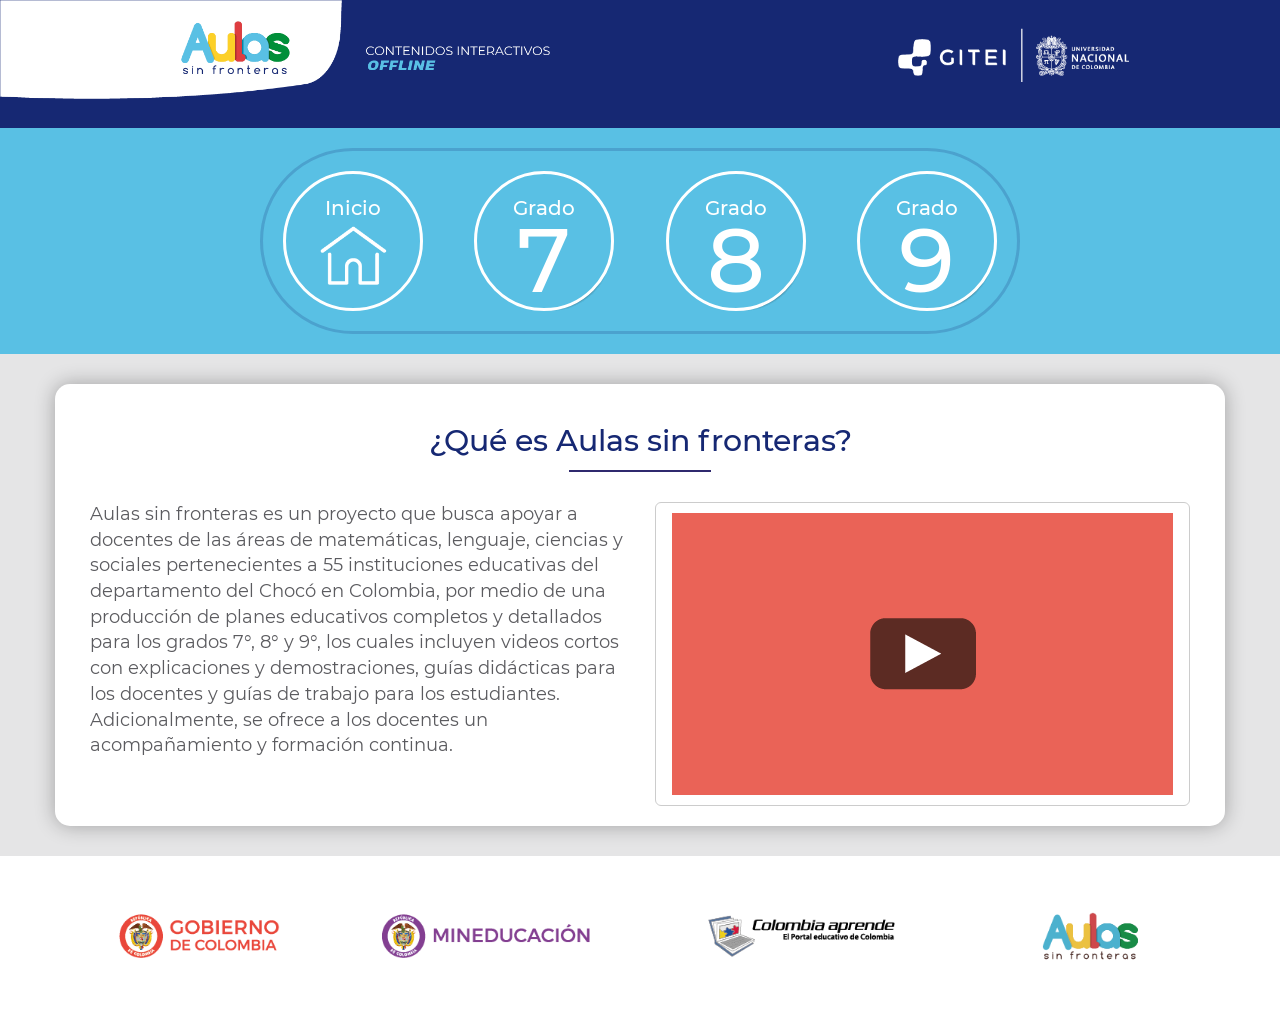
<file: index.html>
<!DOCTYPE html>
<html lang="es">

  <head>
    <title>ASF Local</title>
    <meta charset="utf-8">
    <meta name="viewport" content="width=device-width, initial-scale=1">
    <link rel="stylesheet" href="css/bootstrap.min.css">
    <link rel="stylesheet" href="css/style.css">
    <script src="js/jquery.min.js"></script>
    <script src="js/bootstrap.min.js"></script>
    <script src="js/paths.js"></script>
    <script src="js/general.js"></script>
    <script src="js/index.js"></script>
  </head>

  <body>
    <div class="header">
      <div class="container-fluid">
        <div class="row header-first-row">
          <div class="col-sm-7">
            <img src="images/img-sitetitle.png" class="img-responsive row site-title">
          </div>
          <div class="col-sm-5 header-logo-container">
            <img src="images/logo-header.png" class="img-responsive row">
          </div>
        </div>
      </div>
    </div>
    <div class="container-fluid main-menu">
      <div class="container">
        <div class="row">
          <div class="col-xs-12 grade-buttons-container">
            <div class="grade-buttons"></div>
          </div>
        </div>
      </div>
    </div>
    <div class="container-fluid home-videos">
      <div class="container">
        <div class="row video-buttons-container">
          <h1>¿Qué es Aulas sin fronteras?</h1>
          <div class="col-sm-6">
            <p>Aulas sin fronteras es un proyecto que busca apoyar a docentes de las áreas de matemáticas, lenguaje, ciencias y sociales pertenecientes a 55 instituciones educativas del departamento del Chocó en Colombia, por medio de una producción de planes
              educativos completos y detallados para los grados 7°, 8° y 9°, los cuales incluyen videos cortos con explicaciones y demostraciones, guías didácticas para los docentes y guías de trabajo para los estudiantes. Adicionalmente, se ofrece a los docentes
              un acompañamiento y formación continua.</p>
          </div>
          <div class="col-sm-6">
            <button id="video_asf1" type="button" class="btn btn-default btn-lg btn-video" data-toggle="modal" data-target="#md-asf-home-video">
              <div class="embed-responsive embed-responsive-16by9 red"></div>
            </button>
          </div>
          <div class="modal fade" id="md-asf-home-video" role="dialog">
            <div class="modal-dialog modal-lg">
              <div class="modal-content">
                <div class="modal-header">
                  <div class="close-container">
                    <button type="button" class="close" data-dismiss="modal">&times;</button>
                  </div>
                  <h4 class="modal-title"></h4>
                </div>
                <div class="modal-body">
                  <video id="asf-home-video" class="embed-responsive-item" autoplay="autoplay" controls="controls" width="100%">
                    <source type="video/mp4">
                  </video>
                </div>
              </div>
            </div>
          </div>
        </div>
      </div>
    </div>
    <div class="footer">
      <div class="container">
        <div class="two-logo-container">
          <div class="logo-container">
            <img src="images/logo-gobcol.png" class="img-responsive">
          </div>
          <div class="logo-container">
            <img src="images/logo-minedu.png" class="img-responsive">
          </div>
        </div>
        <div class="two-logo-container">
          <div class="logo-container">
            <img src="images/logo-pca.png" class="img-responsive">
          </div>
          <div class="logo-container">
            <img src="images/logo-asf.png" class="img-responsive">
          </div>
        </div>
      </div>
    </div>
  </body>
</file>
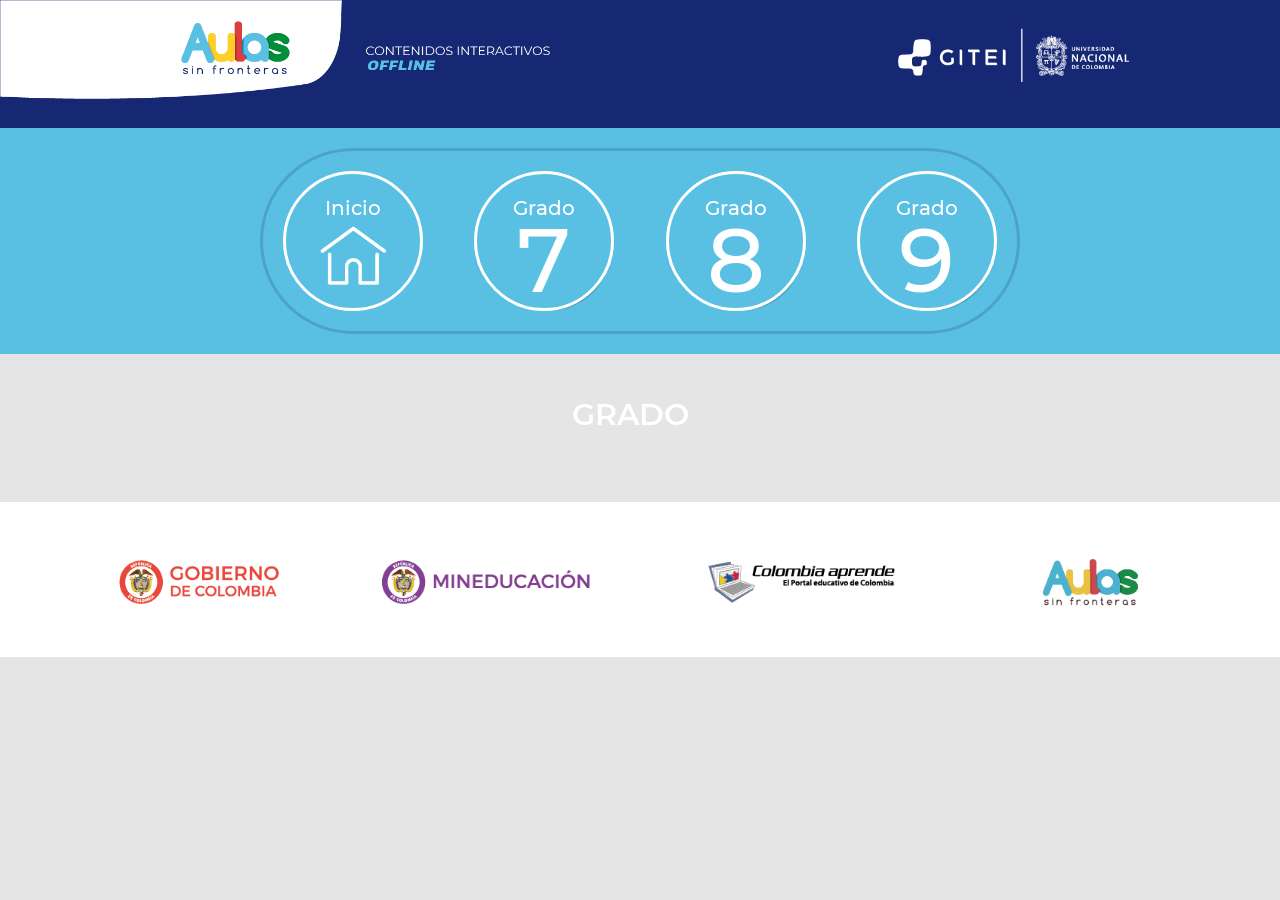
<file: content.html>
<!DOCTYPE html>
<html lang="es">

  <head>
    <title>ASF Local</title>
    <meta charset="utf-8">
    <meta name="viewport" content="width=device-width, initial-scale=1">
    <link rel="stylesheet" href="css/bootstrap.min.css">
    <link rel="stylesheet" href="css/style.css">
    <script src="js/jquery.min.js"></script>
    <script src="js/bootstrap.min.js"></script>
    <script src="js/paths.js"></script>
    <script src="js/general.js"></script>
    <script src="js/content.js"></script>
  </head>

  <body>
    <div class="header">
      <div class="container-fluid">
        <div class="row header-first-row">
          <div class="col-sm-7">
            <img src="images/img-sitetitle.png" class="img-responsive row site-title">
          </div>
          <div class="col-sm-5 header-logo-container">
            <img src="images/logo-header.png" class="img-responsive row">
          </div>
        </div>
      </div>
    </div>
    <div class="container-fluid main-menu">
      <div class="container">
        <div class="row">
          <div class="col-xs-12 grade-buttons-container">
            <div class="grade-buttons"></div>
          </div>
        </div>
      </div>
    </div>
    <div class="container subject-content">
      <div class="row">
        <div class="col-xs-12">
          <div class="titles-container">
            <div class="text-right">
              <h1 class="main-title"></h1>
              <label class="grade-label">GRADO</label>
            </div>
            <div>
              <h2 class="grade-title"></h2>
            </div>
          </div>
        </div>
      </div>
      <div class="row">
        <div class="col-xs-12">
          <div class="pills-container">
            <ul class="nav nav-pills bimester-pills"></ul>
          </div>
        </div>
      </div>
      <div class="tab-content bimester-content"></div>
      <div class="modals-container">
        <div class="modal fade" id="videoModal" role="dialog">
          <div class="modal-dialog modal-lg">
            <div class="modal-content">
              <div class="modal-header">
                <div class="close-container">
                  <button type="button" class="close" data-dismiss="modal">
                    &times;
                  </button>
                </div>
                <h4 class="modal-title"></h4>
              </div>
              <div class="modal-body">
                <video width="100%" height="100%" controls="controls" autoplay="autoplay">
                  <source src="" type="video/mp4">
                </video>
              </div>
            </div>
          </div>
        </div>
        <div class="modal fade" id="guideModal" role="dialog">
          <div class="modal-dialog modal-lg">
            <div class="modal-content">
              <div class="modal-header">
                <div class="close-container">
                  <button type="button" class="close" data-dismiss="modal">
                    &times;
                  </button>
                </div>
                <h4 class="modal-title"></h4>
              </div>
              <div class="modal-body">
                <iframe src="" width="100%" height="100%"></iframe>
              </div>
            </div>
          </div>
        </div>
      </div>
    </div>
    <div class="footer">
      <div class="container">
        <div class="two-logo-container">
          <div class="logo-container">
            <img src="images/logo-gobcol.png" class="img-responsive">
          </div>
          <div class="logo-container">
            <img src="images/logo-minedu.png" class="img-responsive">
          </div>
        </div>
        <div class="two-logo-container">
          <div class="logo-container">
            <img src="images/logo-pca.png" class="img-responsive">
          </div>
          <div class="logo-container">
            <img src="images/logo-asf.png" class="img-responsive">
          </div>
        </div>
      </div>
    </div>
  </body>
</file>
<file: css/style.css>
/*----------------------------------
---------------Variables------------
------------------------------------*/
/* Colors -------------------------------*/
/**
 * Mixins
 * --------------------------------------------------
 */
/*----------------------------------
-----------------Fonts--------------
------------------------------------*/
@font-face {
  font-family: 'Montserrat-Regular';
  font-style: normal;
  font-weight: 400;
  src: url("../fonts/montserrat/Montserrat-Regular.ttf"); }
@font-face {
  font-family: 'Montserrat-Medium';
  font-style: normal;
  font-weight: 500;
  src: url("../fonts/montserrat/Montserrat-Medium.ttf"); }
@font-face {
  font-family: 'Montserrat-Bold';
  font-style: normal;
  font-weight: 700;
  src: url("../fonts/montserrat/Montserrat-Bold.ttf"); }
@font-face {
  font-family: 'Montserrat-SemiBold';
  font-style: normal;
  font-weight: 700;
  src: url("../fonts/montserrat/Montserrat-SemiBold.ttf"); }
/*----------------------------------
----------------General--------------
------------------------------------*/
* {
  box-sizing: border-box; }

body {
  font-family: 'Montserrat-Regular', sans-serif;
  color: #5B5B5F;
  background: #E5E5E6; }

a {
  text-decoration: none;
  color: #000; }

*:focus {
  outline: 0; }

.modal-title:after {
  content: "";
  position: absolute;
  width: 142px;
  bottom: 0;
  left: 0;
  right: 0;
  height: 0;
  margin: auto;
  border: 1px solid #2f296e; }

.subject-content .titles-container {
  display: flex;
  align-items: center;
  justify-content: center;
  margin-top: 20px;
  border-top-left-radius: 15px;
  border-top-right-radius: 15px; }
  .subject-content .titles-container .main-title {
    font-family: 'Montserrat-Bold';
    text-transform: capitalize;
    margin-bottom: 0; }
  .subject-content .titles-container .grade-title {
    font-family: 'Montserrat-Bold';
    margin-left: 20px; }
  .subject-content .titles-container .grade-label {
    color: white;
    font-size: 1.5em;
    font-family: 'Montserrat-SemiBold'; }
.subject-content .pills-container {
  margin-bottom: 20px;
  border-bottom-left-radius: 15px;
  border-bottom-right-radius: 15px;
  padding: 20px; }
.subject-content .bimester-pills a {
  border-radius: 100px;
  text-transform: capitalize;
  color: white; }
.subject-content .bimester-pills .active a {
  background-color: rgba(0, 0, 0, 0.5) !important; }
.subject-content.matematicas .titles-container {
  background: #005EA9 url("../images/img-maths-pattern-bg.png") no-repeat center/cover; }
.subject-content.matematicas .grade-title,
.subject-content.matematicas .main-title {
  color: #A3DAF7; }
.subject-content.matematicas .pills-container {
  background-color: #3779B9; }
.subject-content.matematicas .bimester-pills a {
  background-color: #005EA9; }
  .subject-content.matematicas .bimester-pills a:hover {
    background-color: #A3DAF7;
    color: black; }
.subject-content.ciencias .titles-container {
  background: #25833C url("../images/img-science-pattern-bg.png") no-repeat center/cover; }
.subject-content.ciencias .grade-title,
.subject-content.ciencias .main-title {
  color: #B4D06C; }
.subject-content.ciencias .pills-container {
  background-color: #72A66C; }
.subject-content.ciencias .bimester-pills a {
  background-color: #25833C; }
  .subject-content.ciencias .bimester-pills a:hover {
    background-color: #B4D06C;
    color: black; }
.subject-content.sociales .titles-container {
  background: #D54308 url("../images/img-social-pattern-bg.png") no-repeat center/cover; }
.subject-content.sociales .grade-title,
.subject-content.sociales .main-title {
  color: #FCD38E; }
.subject-content.sociales .pills-container {
  background-color: #DF6E3C; }
.subject-content.sociales .bimester-pills a {
  background-color: #D54308; }
  .subject-content.sociales .bimester-pills a:hover {
    background-color: #FCD38E;
    color: black; }
.subject-content.lenguaje .titles-container {
  background: #A92139 url("../images/img-language-pattern-bg.png") no-repeat center/cover; }
.subject-content.lenguaje .grade-title,
.subject-content.lenguaje .main-title {
  color: #F7C6C6; }
.subject-content.lenguaje .pills-container {
  background-color: #C45258; }
.subject-content.lenguaje .bimester-pills a {
  background-color: #A92139; }
  .subject-content.lenguaje .bimester-pills a:hover {
    background-color: #F7C6C6;
    color: black; }

.bimester-content .panel {
  border-radius: 15px;
  padding: 10px;
  border: none;
  margin: 30px 0;
  -webkit-box-shadow: 0 0 20px 0 rgba(0, 0, 0, 0.3);
  -moz-box-shadow: 0 0 20px 0 rgba(0, 0, 0, 0.3);
  box-shadow: 0 0 20px 0 rgba(0, 0, 0, 0.3); }
  .bimester-content .panel .panel-heading {
    font-family: 'Montserrat-Medium';
    font-size: 1.4em;
    background: transparent;
    color: #162873; }
  .bimester-content .panel .guide-modal-button,
  .bimester-content .panel .video-modal-button {
    background-color: white;
    border: 2px solid #162873;
    border-top-left-radius: 0;
    border-top-right-radius: 100px;
    border-bottom-right-radius: 100px;
    border-bottom-left-radius: 0;
    font-family: 'Montserrat-Medium';
    color: #162873;
    font-size: 1em;
    margin-bottom: 15px;
    position: relative;
    padding-left: 65px;
    height: 55px;
    text-align: left;
    text-transform: capitalize;
    white-space: nowrap;
    overflow: hidden;
    text-overflow: ellipsis; }
    .bimester-content .panel .guide-modal-button:hover,
    .bimester-content .panel .video-modal-button:hover {
      background-color: rgba(22, 40, 115, 0.5);
      color: white; }
    .bimester-content .panel .guide-modal-button:after,
    .bimester-content .panel .video-modal-button:after {
      content: "";
      position: absolute;
      top: 0;
      left: 0;
      height: 100%;
      width: 55px; }
  .bimester-content .panel .guide-modal-button:after {
    background: #162873 url("../images/img-pdf-icon.png") no-repeat center/60% auto; }
  .bimester-content .panel .video-modal-button:after {
    background: #162873 url("../images/img-video-icon.png") no-repeat center/70% auto; }

/*----------------------------------
----------------Header--------------
------------------------------------*/
.header {
  background-color: #162873;
  background-position: center top, center;
  background-repeat: no-repeat;
  background-size: cover; }
  .header .header-logo-container {
    display: flex;
    align-items: center;
    justify-content: center; }
  .header .logo-container {
    display: flex;
    align-items: center;
    justify-content: center; }

/*----------------------------------
----------------Modal--------------
------------------------------------*/
.modal-dialog {
  margin-top: 140px; }

.btn-modal {
  background-color: white;
  color: #2f296e !important;
  font-size: 1.18em;
  font-weight: 600;
  border-radius: 25px; }

.close-container {
  text-align: right; }

.modal-header {
  border: none; }

.modal-title {
  padding: 0 40px 7px;
  color: #2f296e;
  font-size: 1.87em;
  text-align: center;
  font-family: 'Montserrat-Medium';
  position: relative; }
  .modal-title big {
    display: block; }

button.close {
  float: none;
  height: 40px;
  width: 40px;
  border-radius: 50%;
  opacity: 1;
  color: white;
  font-size: 2em;
  font-family: 'Montserrat-Medium';
  background-image: #ffad46;
  background-image: -moz-linear-gradient(left, #ffad46 0%, #ffad46 15%, #DB405C 85%, #DB405C 100%);
  background-image: -webkit-gradient(left top, right top, color-stop(0%, #ffad46), color-stop(15%, #ffad46), color-stop(85%, #DB405C), color-stop(100%, #DB405C));
  background-image: -webkit-linear-gradient(left, #ffad46 0%, #ffad46 15%, #DB405C 85%, #DB405C 100%);
  background-image: -o-linear-gradient(left, #ffad46 0%, #ffad46 15%, #DB405C 85%, #DB405C 100%);
  background-image: -ms-linear-gradient(left, #ffad46 0%, #ffad46 15%, #DB405C 85%, #DB405C 100%);
  background-image: linear-gradient(to right, #ffad46 0%, #ffad46 15%, #DB405C 85%, #DB405C 100%); }

.modal-body {
  line-height: 200%;
  padding: 15px 40px; }
  .modal-body embed,
  .modal-body iframe,
  .modal-body object {
    height: 30vw; }

.modal-backdrop.in {
  opacity: 0.8;
  background-color: #131320; }

/*----------------------------------
--------------Home-Items------------
------------------------------------*/
.home-videos {
  position: relative; }
  .home-videos .video-buttons-container {
    background-color: white;
    border-radius: 15px;
    margin-top: 30px;
    margin-bottom: 30px;
    padding: 20px;
    -webkit-box-shadow: 0 0 20px 0 rgba(0, 0, 0, 0.3);
    -moz-box-shadow: 0 0 20px 0 rgba(0, 0, 0, 0.3);
    box-shadow: 0 0 20px 0 rgba(0, 0, 0, 0.3); }
  .home-videos .embed-responsive-16by9.red {
    background-color: #EA6357; }
  .home-videos .embed-responsive-16by9.green {
    background-color: #93C14A; }
  .home-videos .embed-responsive-16by9:after {
    content: "";
    position: absolute;
    top: 0;
    left: 0;
    right: 0;
    bottom: 0;
    margin: auto;
    height: 75px;
    width: 108px;
    background-image: url("../images/img-spritesheet.png");
    background-position: -5px -62px; }
  .home-videos p {
    font-size: 0.9em; }
  .home-videos h1 {
    font-family: 'Montserrat-Medium';
    font-size: 1.5em;
    text-align: center;
    color: #162873;
    position: relative;
    padding-bottom: 15px;
    margin-bottom: 30px; }
    .home-videos h1:after {
      content: "";
      position: absolute;
      width: 142px;
      bottom: 0;
      left: 0;
      right: 0;
      height: 0;
      margin: auto;
      border: 1px solid #2f296e; }
  .home-videos .btn-video {
    width: 100%; }

/*----------------------------------
---------------Main Menu------------
------------------------------------*/
.main-menu .home-button-container .btn-primary, .main-menu .dropdown .btn {
  height: 140px;
  width: 140px;
  background-color: #59C0E4;
  border-radius: 50%;
  border: 3px solid white;
  position: relative;
  font-family: 'Montserrat-Medium';
  font-size: 1em;
  padding-top: 20px; }

.main-menu .home-button-container .btn-primary:hover, .main-menu .dropdown .btn:hover {
  background-color: #4593C2; }

.main-menu {
  background-color: #59C0E4; }
  .main-menu .grade-buttons-container {
    display: flex;
    justify-content: center;
    align-items: center; }
  .main-menu .grade-buttons {
    display: flex;
    justify-content: center;
    align-items: center;
    padding: 20px;
    margin: 20px;
    border: 3px solid rgba(22, 40, 115, 0.2);
    border-radius: 200px; }
  .main-menu .btn:active:focus {
    outline: 0; }
  .main-menu .home-button-container .btn-primary:after {
    content: "";
    position: absolute;
    top: 0;
    left: 0;
    width: 100%;
    height: 100%;
    background: url("../images/img-menu-home.png") no-repeat center 70%/50% auto; }
  .main-menu .dropdown .btn {
    padding-bottom: 80%;
    z-index: 2; }
    .main-menu .dropdown .btn:after {
      position: absolute;
      font-family: 'Montserrat-Medium';
      font-size: 4.5em;
      top: 0;
      left: 0;
      width: 100%;
      height: 100%;
      padding-top: 22px; }
  .main-menu .grade-button-container-grado7 .btn:after {
    content: "7"; }
  .main-menu .grade-button-container-grado8 .btn:after {
    content: "8"; }
  .main-menu .grade-button-container-grado9 .btn:after {
    content: "9"; }
  .main-menu .dropdown-menu {
    display: block;
    border: none;
    background: transparent;
    box-shadow: none;
    top: 0;
    z-index: 1;
    height: 100%;
    width: 100%; }
    .main-menu .dropdown-menu a,
    .main-menu .dropdown-menu li {
      width: 110px;
      height: 110px;
      border-radius: 100%; }
    .main-menu .dropdown-menu li {
      position: absolute;
      top: 20px;
      left: 20px;
      -webkit-box-shadow: 2px 3px 3px 2px rgba(0, 0, 0, 0.3);
      -moz-box-shadow: 2px 3px 3px 2px rgba(0, 0, 0, 0.3);
      box-shadow: 2px 3px 3px 2px rgba(0, 0, 0, 0.3);
      -webkit-transition: all 0.4s ease;
      -moz-transition: all 0.4s ease;
      -ms-transition: all 0.4s ease;
      -o-transition: all 0.4s ease;
      transition: all 0.4s ease; }
    .main-menu .dropdown-menu a {
      padding: 65px 0 0;
      text-transform: capitalize;
      font-family: 'Montserrat-Medium';
      font-size: 0.95em;
      text-align: center;
      color: white;
      position: relative; }
      .main-menu .dropdown-menu a:hover {
        color: white; }
        .main-menu .dropdown-menu a:hover:before {
          content: "";
          position: absolute;
          top: 0;
          left: 0;
          width: 100%;
          height: 100%;
          background-color: rgba(0, 0, 0, 0.3);
          border-radius: 100%; }
      .main-menu .dropdown-menu a:after {
        content: "";
        position: absolute;
        top: -15px;
        left: 0;
        right: 0;
        bottom: 0;
        margin: auto;
        width: 40px;
        height: 40px;
        background-image: url("../images/img-spritesheet.png"); }
    .main-menu .dropdown-menu .subject-link-container-ciencias a {
      background-color: #93C14A; }
      .main-menu .dropdown-menu .subject-link-container-ciencias a:after {
        background-position: -7px -9px; }
    .main-menu .dropdown-menu .subject-link-container-lenguaje a {
      background-color: #EA6357; }
      .main-menu .dropdown-menu .subject-link-container-lenguaje a:after {
        background-position: -64px -8px; }
    .main-menu .dropdown-menu .subject-link-container-matematicas a {
      background-color: #2099D6; }
      .main-menu .dropdown-menu .subject-link-container-matematicas a:after {
        background-position: -117px -8px; }
    .main-menu .dropdown-menu .subject-link-container-sociales a {
      background-color: #F6A409; }
      .main-menu .dropdown-menu .subject-link-container-sociales a:after {
        background-position: -170px -8px; }
  .main-menu .open .dropdown-backdrop {
    display: none; }
  .main-menu .open > .dropdown-toggle.btn-primary:focus {
    background-color: #3165A0; }

/*----------------------------------
----------------Footer--------------
------------------------------------*/
.footer {
  padding: 50px 0;
  background: white; }

/*----------------------------------
----------------Table--------------
------------------------------------*/
/*----------------------------------
--------------Media Query-----------
------------------------------------*/
@media screen and (min-width: 1200px) {
  .bimester-content .guide-modal-button,
  .bimester-content .video-modal-button {
    width: 23%;
    margin-right: 2%; } }
@media screen and (min-width: 992px) and (max-width: 1199px) {
  .bimester-content .guide-modal-button,
  .bimester-content .video-modal-button {
    width: 31%;
    margin-right: 2%; } }
@media screen and (min-width: 992px) {
  .dropdown {
    margin-left: 4vw; }

  .open .subject-link-container-ciencias {
    top: 140px !important;
    left: -132px !important; }
  .open .subject-link-container-sociales {
    top: 140px !important;
    left: 170px !important; }
  .open .subject-link-container-matematicas {
    top: 210px !important;
    left: 76px !important; }
  .open .subject-link-container-lenguaje {
    top: 210px !important;
    left: -40px !important; } }
@media screen and (max-width: 991px) {
  .dropdown {
    margin-left: 15px; }

  .open .subject-link-container-ciencias {
    top: 140px !important;
    left: 15px !important; }
  .open .subject-link-container-sociales {
    top: 410px !important;
    left: 15px !important; }
  .open .subject-link-container-matematicas {
    top: 320px !important;
    left: 15px !important; }
  .open .subject-link-container-lenguaje {
    top: 230px !important;
    left: 15px !important; } }
@media screen and (min-width: 550px) and (max-width: 991px) {
  .bimester-content .guide-modal-button,
  .bimester-content .video-modal-button {
    width: 48%;
    margin-right: 2%; } }
@media screen and (min-width: 768px) {
  body {
    font-size: 20px; }

  .header .header-first-row {
    display: flex; }
  .header .site-title {
    max-width: 43vw; }
  .header .header-logo-container .img-responsive {
    max-width: 18vw;
    margin-bottom: 18px; }

  .subject-content .main-title {
    font-size: 2.75em; }
  .subject-content .grade-title {
    font-size: 9.5em; }
  .subject-content .bimester-pills {
    display: flex;
    justify-content: space-around; }

  .footer .container {
    display: flex;
    align-items: center;
    justify-content: space-between; }
  .footer .img-responsive {
    max-height: 55px; }
  .footer .two-logo-container {
    display: flex;
    width: 50%;
    justify-content: space-around; } }
@media screen and (max-width: 767px) {
  body {
    font-size: 16px; }

  .header .header-logo-container .img-responsive {
    max-width: 60vw;
    margin: 15px -15px; }

  .subject-content .main-title {
    font-size: 2em; }
  .subject-content .grade-title {
    font-size: 5em; }
  .subject-content .bimester-pills li {
    width: 100%;
    text-align: center;
    margin-bottom: 15px; }

  .footer .container {
    text-align: center; }
  .footer .img-responsive {
    display: inline-block;
    margin: auto;
    min-width: 25%; } }
@media screen and (max-width: 767px) and (min-width: 550px) {
  .footer .two-logo-container {
    display: flex;
    justify-content: space-around; }
    .footer .two-logo-container .logo-container {
      width: 50%; }
    .footer .two-logo-container .img-responsive {
      margin-bottom: 0; }
    .footer .two-logo-container:first-child {
      margin-bottom: 30px; } }
@media screen and (max-width: 549px) {
  .bimester-content .guide-modal-button,
  .bimester-content .video-modal-button {
    width: 100%; }

  .footer .two-logo-container .img-responsive {
    display: block;
    margin-bottom: 40px; }
  .footer .two-logo-container:last-child .logo-container:last-child .img-responsive {
    margin-bottom: 0; } }

/*# sourceMappingURL=style.css.map */
</file>
